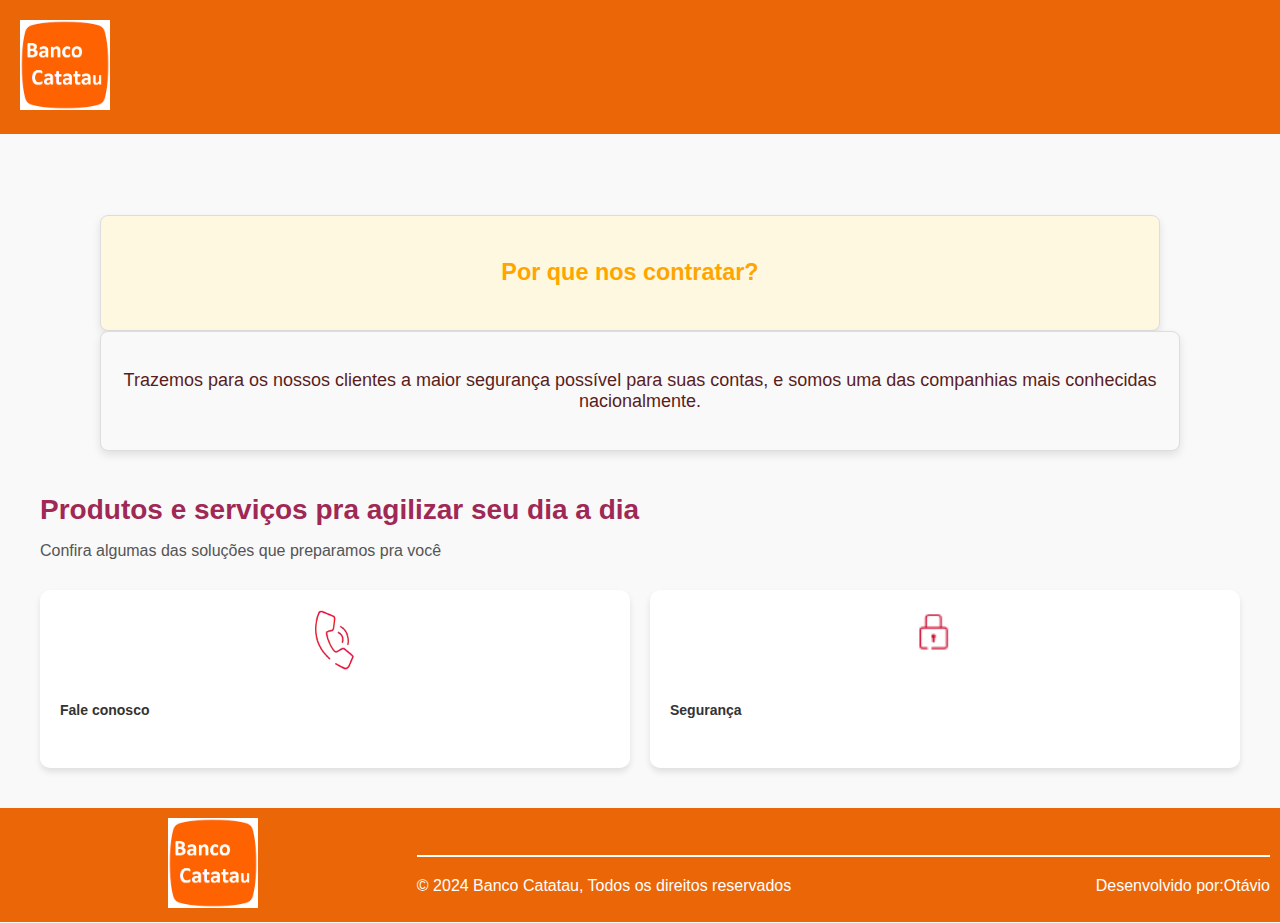
<file: index.html>
<!DOCTYPE html>
<html lang="en">
<head>
    <meta charset="UTF-8">
    <meta name="viewport" content="width=device-width, initial-scale=1.0">
    <link rel="stylesheet" href="index.css">
    <link rel="stylesheet" href="rodape.css">
    <link rel="stylesheet" href="cabe.css">
    <link rel="icon" href="img/Logo.png" type="image/x-icon">
    <title>Banco Catatau</title>
</head>
<body>
    <div class="logo-container">
        <div>
            <a href="index.html">
                <img class="logo-rodape" src="img/Logo2.png" alt="Logo Banco Catatau">
            </a>
        </div>
    </div>
    <main class="container">
    
        <main class="container">
            <!-- Primeira seção -->
            <section class="form-sections">
                <div class="left-section">
                    <h3>Por que nos contratar?</h3>
                </div>
                <div class="right-section">
                    <p>
                        Trazemos para os nossos clientes a maior segurança possível para suas contas, 
                        e somos uma das companhias mais conhecidas nacionalmente.
                    </p>
                </div>
            </section>

        <section class="what-we-do">
            <h2>Produtos e serviços pra agilizar seu dia a dia</h2>
            <p>Confira algumas das soluções que preparamos pra você</p>
            
            <!-- Grade de serviços -->
            <div class="services-grid">
                <a href="fale_conosco.html">
                    <div class="service-card">
                        <img src="img/teles-removebg-preview.png" alt="Fale Conosco">
                        <p>Fale conosco</p>
                    </div>
                </a>
                <a href="seguranca.html">
                    <div class="service-card">
                        <img src="img/guardar.png" alt="2ª via do boleto">
                        <p>Segurança</p>
                    </div>
            </div>
        </section>
        </main>
    </main>

    <div class="logo-content-rodape">
        <div>
            <a href="index.html">
                <img href="index.html" class="logo-rodape" src="img/Logo2.png">
            </a>
        </div>
        <div class="visivel">
            <hr class="linha">
            <div class="paragrafos">
                <p>© 2024 Banco Catatau, Todos os direitos reservados </p>
                <p>Desenvolvido por:Otávio</p>
            </div>
        </div>
    </div>
</body>
</html>
</file>
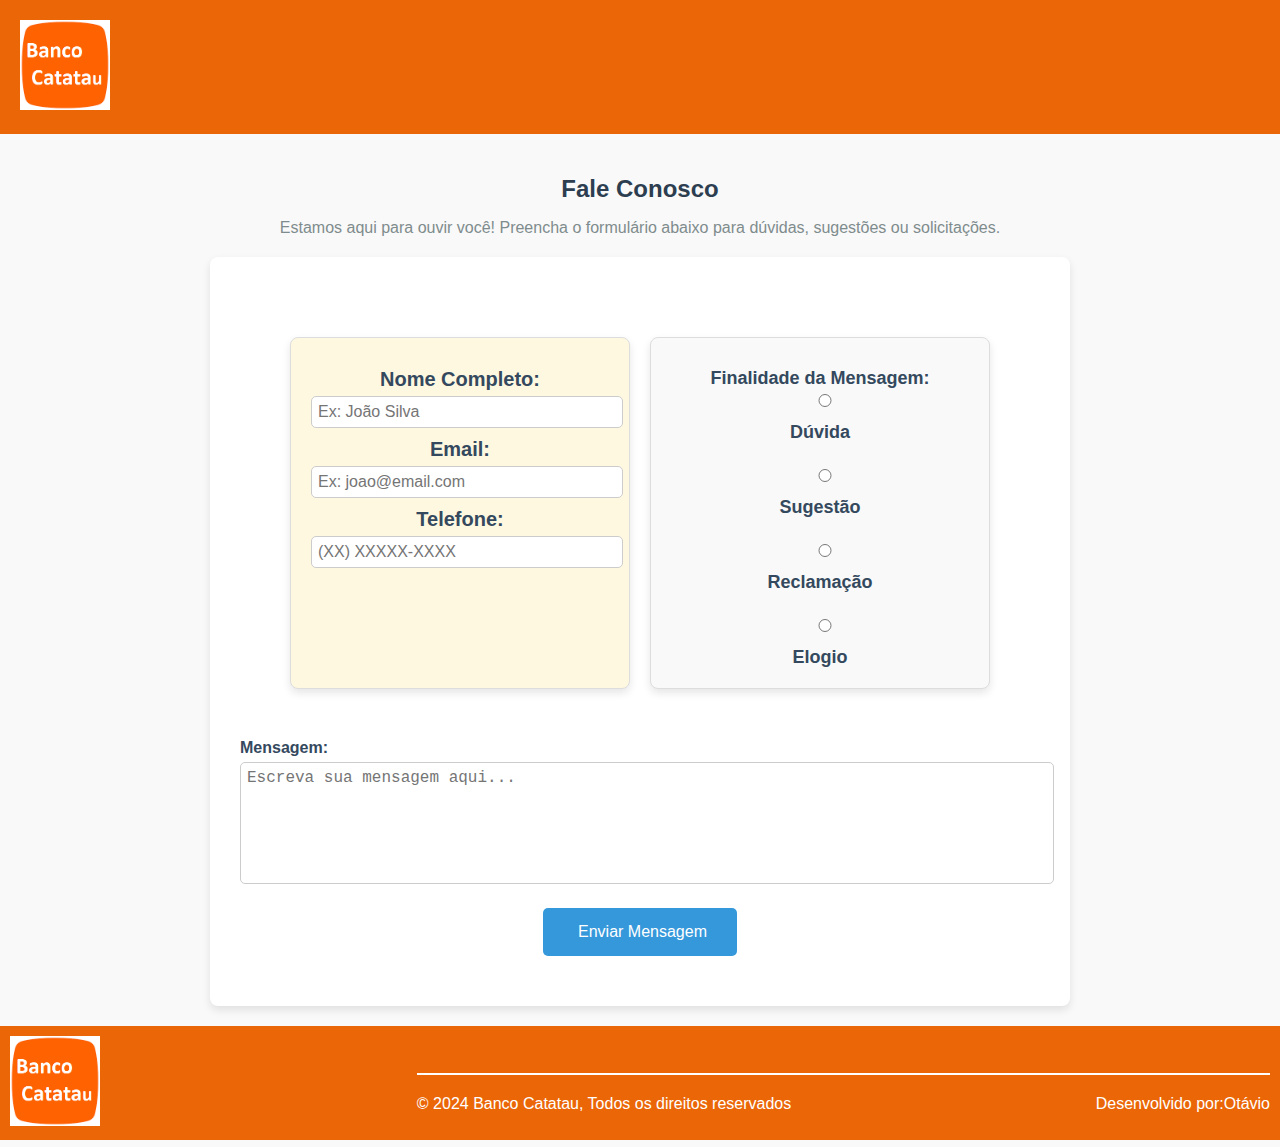
<file: fale_conosco.html>
<!DOCTYPE html>
<html lang="en">
<head>
    <meta charset="UTF-8">
    <meta name="viewport" content="width=device-width, initial-scale=1.0">
    <link rel="stylesheet" href="index.css">
    <link rel="stylesheet" href="rodape.css">
    <link rel="stylesheet" href="fale.css">
    <link rel="stylesheet" href="cabe.css">
    <link rel="icon" href="img/Logo.png" type="image/x-icon">
    <title>Banco Catatau - Fale Conosco</title>
</head>
<body>
    <!-- Cabeçalho -->
    <div class="logo-container">
        <div>
            <a href="index.html">
                <img class="logo-rodape" src="img/Logo2.png" alt="Logo Banco Catatau">
            </a>
        </div>
    </div>

    <!-- Conteúdo Principal -->
    <main class="container">
        <h2>Fale Conosco</h2>
        <p class="descricao">Estamos aqui para ouvir você! Preencha o formulário abaixo para dúvidas, sugestões ou solicitações.</p>

        <!-- Formulário -->
        <section class="form-container">
            <form action="#" method="post">
                <!-- Dados pessoais -->
                <div class="form-sections">
                    <div class="left-section">
                        <label for="nome">Nome Completo:</label>
                        <input type="text" id="nome" name="nome" placeholder="Ex: João Silva" required>
                        
                        <label for="email">Email:</label>
                        <input type="email" id="email" name="email" placeholder="Ex: joao@email.com" required>

                        <label for="telefone">Telefone:</label>
                        <input type="tel" id="telefone" name="telefone" placeholder="(XX) XXXXX-XXXX" required>
                    </div>

                    <!-- Finalidade -->
                    <div class="right-section">
                        <label>Finalidade da Mensagem:</label>
                        <div>
                            <input type="radio" id="duvida" name="finalidade" value="duvida" required>
                            <label for="duvida">Dúvida</label><br>
                            <input type="radio" id="sugestao" name="finalidade" value="sugestao">
                            <label for="sugestao">Sugestão</label><br>
                            <input type="radio" id="reclamacao" name="finalidade" value="reclamacao">
                            <label for="reclamacao">Reclamação</label><br>
                            <input type="radio" id="elogio" name="finalidade" value="elogio">
                            <label for="elogio">Elogio</label>
                        </div>
                    </div>
                </div>

                <!-- Mensagem -->
                <div class="message-section">
                    <label for="mensagem">Mensagem:</label>
                    <textarea id="mensagem" name="mensagem" placeholder="Escreva sua mensagem aqui..." rows="6" required></textarea>
                </div>

                <!-- Botão -->
                <div class="center-section">
                    <button type="submit">
                        <i class="fa fa-paper-plane"></i> Enviar Mensagem
                    </button>
                </div>
            </form>
        </section>
    </main>

    <!-- Rodapé -->
    <div class="logo-content-rodape">
        <div>
            <a href="index.html">
                <img href="index.html" class="logo-rodape" src="img/Logo2.png">
            </a>
        </div>
        <div class="visivel">
            <hr class="linha">
            <div class="paragrafos">
                <p>© 2024 Banco Catatau, Todos os direitos reservados </p>
                <p>Desenvolvido por:Otávio</p>
            </div>
        </div>
    </div>
</body>
</html>
</file>
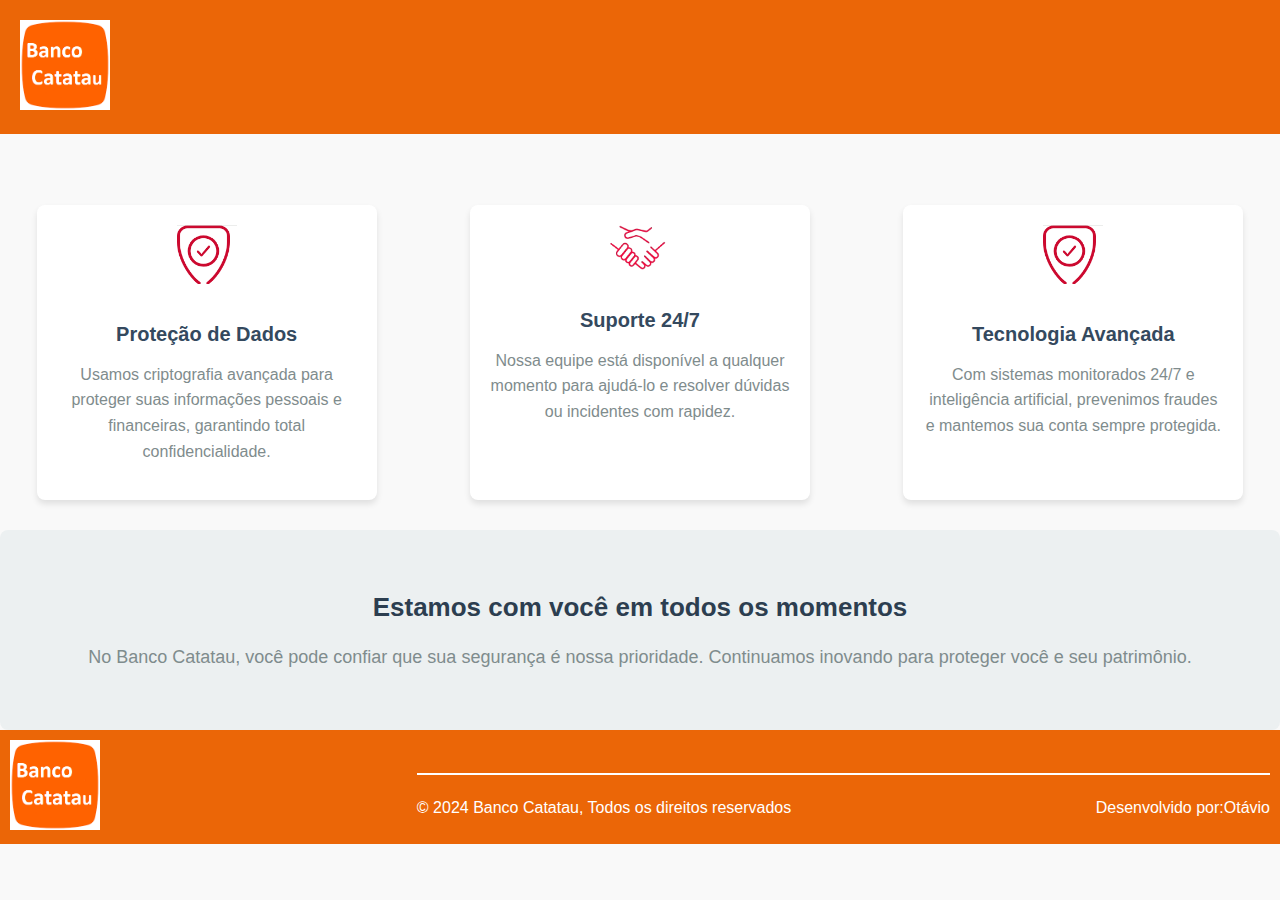
<file: seguranca.html>
<!DOCTYPE html>
<html lang="en">
<head>
    <meta charset="UTF-8">
    <meta name="viewport" content="width=device-width, initial-scale=1.0">
    <link rel="stylesheet" href="index.css">
    <link rel="stylesheet" href="rodape.css">
    <link rel="stylesheet" href="cabe.css">
    <link rel="stylesheet" href="seguranca.css">
    <link rel="icon" href="img/Logo.png" type="image/x-icon">
    <title>Banco Catatau</title>
</head>
<body>

    <div class="logo-container">
        <div>
            <a href="index.html">
                <img class="logo-rodape" src="img/Logo2.png" alt="Logo Banco Catatau">
            </a>
        </div>
    </div>

    <main class="container">
    
    </main>

    <section class="seguranca-detalhes">
        <div class="seguranca-item">
            <img src="img/certi.png" alt="Proteção de Dados" class="icone">
            <h3>Proteção de Dados</h3>
            <p>Usamos criptografia avançada para proteger suas informações pessoais e financeiras, garantindo total confidencialidade.</p>
        </div>
        <div class="seguranca-item">
            <img src="img/mao-removebg-preview.png" alt="Suporte ao Cliente" class="icone">
            <h3>Suporte 24/7</h3>
            <p>Nossa equipe está disponível a qualquer momento para ajudá-lo e resolver dúvidas ou incidentes com rapidez.</p>
        </div>
        <div class="seguranca-item">
            <img src="img/certi.png" alt="Tecnologia Avançada" class="icone">
            <h3>Tecnologia Avançada</h3>
            <p>Com sistemas monitorados 24/7 e inteligência artificial, prevenimos fraudes e mantemos sua conta sempre protegida.</p>
        </div>
    </section>

    <!-- Seção final de confiança -->
    <section class="seguranca-extra">
        <h2>Estamos com você em todos os momentos</h2>
        <p>No Banco Catatau, você pode confiar que sua segurança é nossa prioridade. Continuamos inovando para proteger você e seu patrimônio.</p>
    </section>

    <div class="logo-content-rodape">
        <div>
            <a href="index.html">
                <img href="index.html" class="logo-rodape" src="img/Logo2.png">
            </a>
        </div>
        <div class="visivel">
            <hr class="linha">
            <div class="paragrafos">
                <p>© 2024 Banco Catatau, Todos os direitos reservados </p>
                <p>Desenvolvido por:Otávio</p>
            </div>
        </div>
    </div>
    
</body>
</html>
</file>
<file: index.css>
/* Estilo geral */
body, html {
    margin: 0;
    padding: 0;
    font-family: Arial, sans-serif;
    box-sizing: border-box;
}

/* Cabeçalho */
.primeiro {
    display: flex;
    align-items: center;
    justify-content: center;
    text-align: center;
    color: orange;
    width: 100%;
    height: 490px;
    background-image: url("img/Logo.png");
    background-size: cover;
    background-position: center;
    margin: 0;
    padding: 0;
}

/* Seções principais */
.form-sections {
    margin: 20px auto;
    padding: 20px;
    width: 90%;
    max-width: 1200px;
}

/* Texto das seções */
.left-section, .right-section {
    padding: 20px;
    border: 1px solid #ddd;
    border-radius: 8px;
    box-shadow: 0 4px 8px rgba(0, 0, 0, 0.1);
    text-align: center;
}

.left-section {
    background-color: #fff8e1;
    color: orange;
    font-size: 20px;
    flex: 1;
    margin-right: 20px;
}

.right-section {
    background-color: #f9f9f9;
    color: #5a1d1d;
    font-size: 18px;
    flex: 2;
}

/* Títulos */
.escrever {
    font-size: 30px;
    color: orangered;
    text-align: center;
    margin-bottom: 20px;
}

/* Grade de serviços */
.services-grid {
    display: flex;
    flex-wrap: wrap;
    justify-content: center;
    gap: 20px;
}

.quadres {
    background: white;
    width: 167px;
    height: 167px;
    border-radius: 6px;
    box-shadow: 0px 3px 6px rgba(0, 0, 0, 0.1);
    text-align: center;
    padding: 10px;
}

.quadres img {
    max-width: 100%;
    height: 100px;
    object-fit: contain;
}

.quadres p {
    margin: 10px 0 0;
    font-size: 16px;
    color: #333;
}

    /* Estilo Geral */
body, html {
    margin: 0;
    padding: 0;
    font-family: Arial, sans-serif;
    box-sizing: border-box;
    background-color: #f9f9f9;
}

.container {
    padding: 20px;
}

/* Título da seção */
.what-we-do h2 {
    text-align: left;
    font-size: 28px;
    font-weight: bold;
    color: #a02855; /* Gradiente inspirado */
    margin-bottom: 10px;
}

.what-we-do p {
    text-align: left;
    font-size: 16px;
    color: #555;
    margin-bottom: 30px;
}

/* Grade de serviços */
.services-grid {
    display: grid;
    grid-template-columns: repeat(auto-fit, minmax(180px, 1fr));
    gap: 20px;
}

/* Estilo dos cartões */
.service-card {
    background: #fff;
    border-radius: 10px;
    box-shadow: 0px 4px 6px rgba(0, 0, 0, 0.1);
    padding: 20px;
    text-align: center;
    transition: transform 0.3s, box-shadow 0.3s;
    cursor: pointer;
}

.service-card:hover {
    transform: translateY(-5px);
    box-shadow: 0px 6px 10px rgba(0, 0, 0, 0.15);
}

.service-card img {
    width: 60px;
    height: 60px;
    margin-bottom: 15px;
}

.service-card p {
    font-size: 14px;
    font-weight: bold;
    color: #333;
}

a {
    color: rgb(225, 224, 224);
    text-decoration: none;
    font-size: 15px;
    text-align: center;
    margin: 0;
    padding: 0;
}
</file>
<file: rodape.css>
hr {
    border: 0; /* Remove a borda padrão */
    height: 2px; /* Altura da linha */
    background-color: red; /* Cor da linha */
    margin: 20px 0; /* Margens superior e inferior */
}

.logo-content-rodape {
    display: flex; /* Usa flexbox para alinhar os itens */
    align-items: center; /* Alinha verticalmente os itens no centro */
    justify-content: space-between; /* Espaça os itens */
    margin-bottom: 01px;
    padding: 10px;
    background-color: #eb6607;
}

.logo-rodape {
    max-width: 100px;
    height: auto;
    width: 90px;
    cursor: pointer;
}

.linha {
    height: 2px; /* Altura da linha */
    background-color: white; /* Cor da linha */
    margin: 20px 0; /* Margens superior e inferior */
}

.paragrafos {
    display: inline-block; /* Permite que os parágrafos fiquem lado a lado */
    width: 100%; /* Ajusta a largura do contêiner para que os parágrafos ocupem toda a linha */
}

.paragrafos p {
    display: inline; /* Coloca os parágrafos lado a lado */
    color: white;
    margin-right: 300px; /* Espaço entre os parágrafos (opcional) */
}

.paragrafos p:last-child {
    margin-right: 0;
}

.visivel {
    display: block;
}

@media (max-width: 768px) {

    .visivel {
        display: none;
    }

    .logo-rodape {
        max-width: 200px;
        width: 135px;
    }
}
</file>
<file: cabe.css>
.logo-container button,
.logo-container a {
    outline: none; /* Remove a bolinha preta ao focar */
}

.logo-container {
    display: flex;
    align-items: center;
    justify-content: space-between;
    padding: 20px;
    background-color: #eb6607;
    width: 100%; /* Garante que ocupa toda a largura */
    margin: 0; /* Remove margens externas */
    box-sizing: border-box; /* Inclui padding dentro da largura */
}

.logo-container {
    display: flex; /* Usa flexbox para alinhar os itens */
    align-items: center; /* Alinha verticalmente os itens no centro */
    justify-content: space-between; /* Espaça os itens */
    margin-bottom: 1px;
    padding: 20px;
    background-color: #eb6607;
}

.logo-wrapper {
    flex: 0 0 auto; /* Garante que a logo não cresça ou encolha */
}

.separator {
    width: 2px; /* Largura da barra */
    height: 20px; /* Altura da barra */
    background-color: white; /* Cor da barra */
    margin: 0 15px; /* Margem entre os links */
    display: inline-block; /* Faz a barra se comportar como um bloco inline */
}

.nav-list li {
    list-style-type: none; /* Remove os marcadores padrão */
    margin: 0 20px; /* Espaçamento entre os itens da lista */
}

.nav-list a {
    text-decoration: none; /* Remove o sublinhado do link */
    color: #000; /* Cor do texto do link */
    font-weight: bold; /* Opcional: Deixa o texto mais destacado */
    color: white;
}

.logo {
    max-width: 100px;
    height: auto;
    width: 90px;
    cursor: pointer;
}

a:hover {
    text-decoration: underline;
}

a {
    color: rgb(225, 224, 224);
    text-decoration: none;
    font-size: 15px;
    text-align: center;
    margin: 0;
    padding: 0;
}

.cardapio, .contato, .sobre{
    color: rgb(225, 224, 224);
    text-decoration: none;
    margin: 0 15px; /* Margem entre os links */
    font-family: "Nunito Sans", sans-serif, helvetica, arial;
}

ul {
    list-style-type: none; /* Remove o marcador */
    padding: 0; /* Remove o espaçamento padrão da lista */
}

li {
    padding-left: 0; /* Remove o espaçamento à esquerda dos itens */
}

.sobre {
    position: relative;
    margin-left: 0; /* Remova o grande deslocamento para a esquerda */
    font-size: 18px;
    text-align: center; /* Centraliza o texto */
}

.contato {
    position: relative;
    margin-right: 0px;
    font-size: 18px;
}

.cardapio {
    position: relative;
    margin-right: 0px;
    font-size: 18px;
}

li {

}
</file>
<file: fale.css>
/* Estilo Geral */
body, html {
    margin: 0;
    padding: 0;
    font-family: Arial, sans-serif;
    background-color: #f9f9f9;
    box-sizing: border-box;
}

.container {
    padding: 20px;
    max-width: 1200px;
    margin: 0 auto;
}

h2 {
    color: #2c3e50;
    text-align: center;
    margin-bottom: 10px;
}

.descricao {
    text-align: center;
    color: #7f8c8d;
    margin-bottom: 20px;
}

p {
    text-align: center;
    color: #555;
}

/* Formulário */
.form-container {
    background: #fff;
    padding: 30px;
    border-radius: 8px;
    box-shadow: 0px 4px 8px rgba(0, 0, 0, 0.1);
    max-width: 800px;
    margin: 0 auto;
}

.form-sections {
    display: flex;
    justify-content: space-between;
    flex-wrap: wrap;
}

.left-section, .right-section {
    flex: 1;
    margin: 10px;
}

label {
    display: block;
    margin-top: 10px;
    font-weight: bold;
    color: #34495e;
}

input, textarea {
    width: 100%;
    padding: 6px;
    margin-top: 5px;
    border: 1px solid #ccc;
    border-radius: 5px;
    font-size: 16px;
}

textarea {
    resize: none;
}

button {
    padding: 15px 30px;
    background-color: #3498db;
    color: white;
    border: none;
    border-radius: 5px;
    font-size: 16px;
    cursor: pointer;
    display: block;
    margin: 20px auto;
    text-align: center;
    transition: background-color 0.3s ease;
}

button i {
    margin-right: 5px;
}

button:hover {
    background-color: #2980b9;
}

/* Rodapé */
footer {
    background: #2c3e50;
    color: white;
    padding: 20px 0;
    text-align: center;
}

footer img {
    max-width: 100px;
    margin-bottom: 10px;
}

footer .paragrafos {
    margin-top: 10px;
}

footer p {
    margin: 5px 0;
}

/* Responsividade */
@media (max-width: 768px) {
    .form-sections {
        flex-direction: column;
    }

    input, textarea {
        width: 100%;
    }
}
</file>
<file: seguranca.css>
/* Estilo Geral */
body, html {
    margin: 0;
    padding: 0;
    font-family: Arial, sans-serif;
    background-color: #f9f9f9;
    box-sizing: border-box;
}

.container {
    padding: 20px;
    max-width: 1200px;
    margin: 0 auto;
    text-align: center;
}

h1, h2 {
    color: #2c3e50;
    text-align: center;
    margin-bottom: 10px;
}

p {
    color: #7f8c8d;
    line-height: 1.6;
    text-align: center;
}

/* Cabeçalho */
.header-seguro {
    background: linear-gradient(135deg, #3498db, #2980b9);
    color: white;
    text-align: center;
    padding: 50px 20px;
}

.header-seguro .logo {
    max-width: 100px;
    margin-bottom: 20px;
}

.header-content h1 {
    font-size: 36px;
    margin-bottom: 10px;
}

.header-content p {
    font-size: 18px;
}

/* Seção Introdução */
.seguranca-intro {
    margin: 30px 0;
}

.seguranca-intro h2 {
    font-size: 28px;
    color: #2c3e50;
}

/* Seções de Detalhes */
.seguranca-detalhes {
    display: flex;
    justify-content: space-around;
    flex-wrap: wrap;
    gap: 20px;
    margin-top: 30px;
}

.seguranca-item {
    background: white;
    padding: 20px;
    border-radius: 8px;
    box-shadow: 0px 4px 6px rgba(0, 0, 0, 0.1);
    max-width: 300px;
    text-align: center;
    transition: transform 0.3s ease, box-shadow 0.3s ease;
}

.seguranca-item:hover {
    transform: translateY(-5px);
    box-shadow: 0px 6px 10px rgba(0, 0, 0, 0.15);
}

.seguranca-item img {
    max-width: 60px;
    margin-bottom: 15px;
}

.seguranca-item h3 {
    color: #34495e;
    margin-bottom: 10px;
    font-size: 20px;
}

.seguranca-item p {
    color: #7f8c8d;
    font-size: 16px;
}

/* Seção Extra */
.seguranca-extra {
    background: #ecf0f1;
    padding: 40px 20px;
    margin-top: 30px;
    border-radius: 8px;
}

.seguranca-extra h2 {
    font-size: 26px;
    margin-bottom: 20px;
    color: #2c3e50;
}

.seguranca-extra p {
    font-size: 18px;
    color: #7f8c8d;
}

/* Rodapé */
.footer-seguro {
    background: #2c3e50;
    color: white;
    text-align: center;
    padding: 20px 0;
}

.footer-seguro p {
    margin: 5px 0;
    font-size: 14px;
}
</file>
